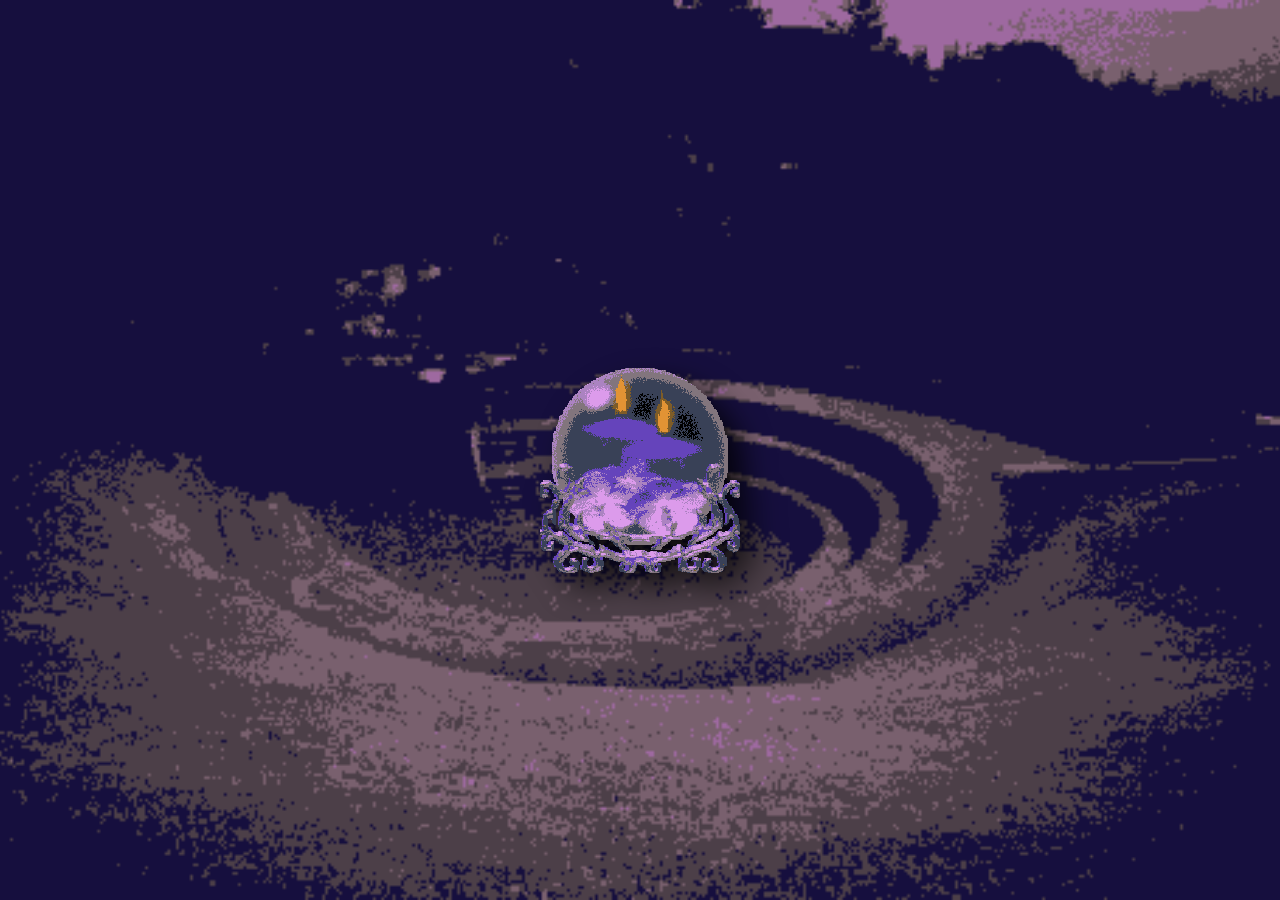
<file: index.html>
<!DOCTYPE html>
<html lang="en">
	<head>
		<meta charset="UTF-8">
		<meta name="viewport" content="width=device-width, initial-scale=1">
		<title>do it</title>
		<link rel="stylesheet" href="./style.css">
		<link href='https://fonts.googleapis.com/css?family=Jacquard 24' rel='stylesheet'>
	</head>


	<body class="page-candle">
				<div class="hover-box center-image">
  					<img src="images/candle-1-dreamcore.gif" alt="Candle">
				 	<p class="hover-text"><a class="flash-link" href="./begin.html">blow the candle</a></p>
				</div>

				<div class="white-flash"></div>

					<audio id="bg-music" src="sounds/sppoky.mp3" loop></audio>
					<script src="./script.js"></script>
	</body>
</html>
</file>
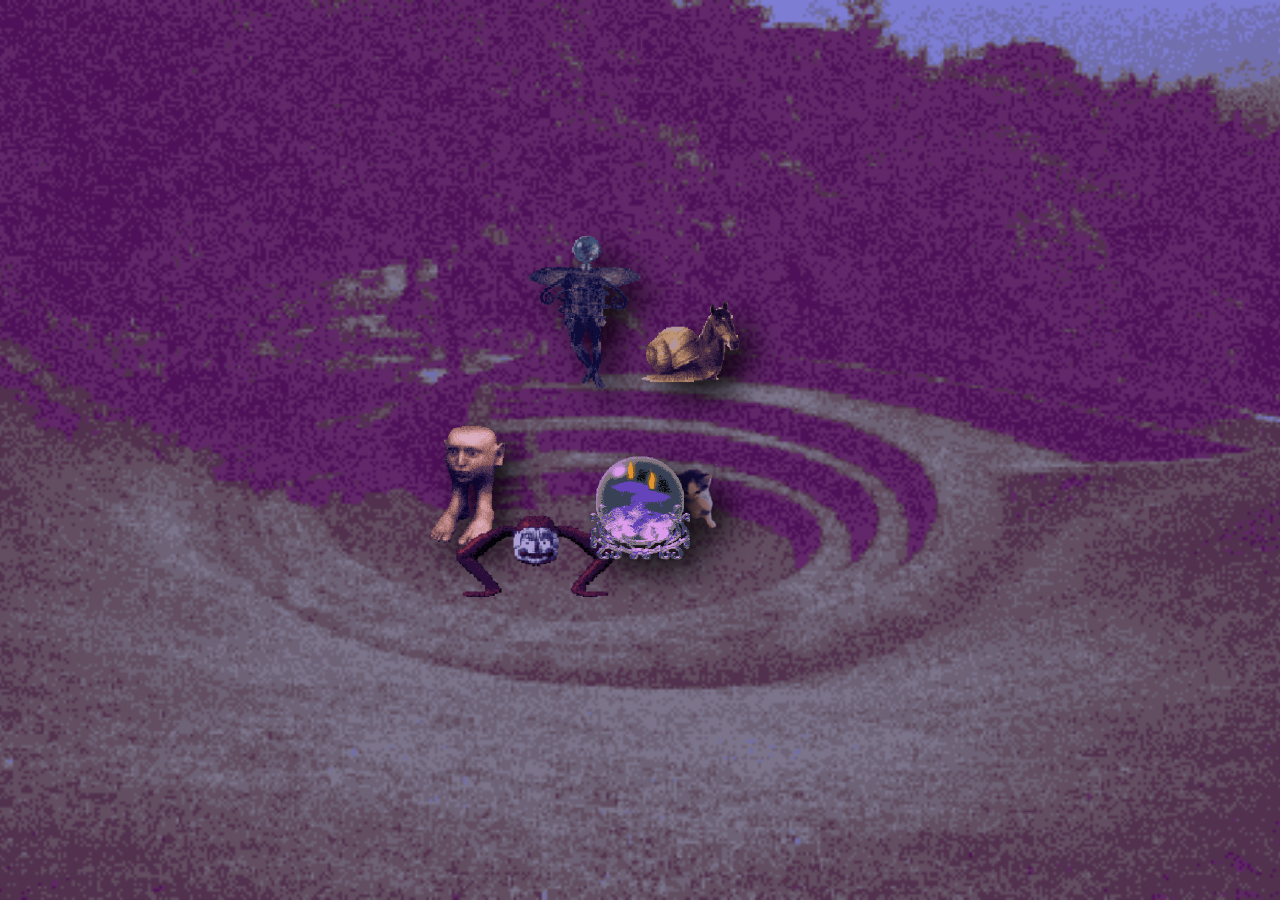
<file: begin.html>
<!DOCTYPE html>
<html lang="en">
	<head>
		<meta charset="UTF-8">
		<meta name="viewport" content="width=device-width, initial-scale=1">
		<title>sacrifice ?</title>
		<link rel="stylesheet" href="./style.css">
		<link href='https://fonts.googleapis.com/css?family=Jacquard 24' rel='stylesheet'>
	</head>

	<body>

			<body class="page-sacrifice page-begin">

				<div class="stage">

					
					<img class="stage-item" src="images/feet-dude-dreamcore.gif" alt="Feet dude"
						data-melt="images/pills-benadryl-dreamcore.gif"
						data-melt-width="30%"
						style="left: 36%; top: 54%; width: 8%; filter: drop-shadow(15px 15px 15px rgba(0, 0, 0, 0.8));">

				<div class="talker stage-item" data-melt="images/"
						data-melt-width="15%"
						style="left: 42%; top: 60%; width: 13%;">
				<div class="bubble"></div>
					<img src="images/fnaf-cursed-dreamcore.gif" alt="Cursed character">
				</div>

					<img class="stage-item" src="images/colin-raff-grotesque-1-dreamcore.gif" alt="Grotesque"
						data-melt="images/NEW-3.gif"
						style="left: 45%; top: 35%; width: 10%; filter: drop-shadow(15px 15px 15px rgba(0, 0, 0, 0.8));">

					<img class="stage-item" src="images/ya-me-vi-danza-dreamcore.gif" alt="Dancer"
						data-melt="images/benadryl-drugs-dreamcore.gif"
						data-melt-width="20%"
						style="left: 54%; top: 55%; width: 5%; filter: drop-shadow(15px 15px 15px rgba(0, 0, 0, 0.8));">

					<img class="stage-item" src="images/horse-slug-horse-dreamcore.gif" alt="Horse"
						data-melt="images/so-dreamcore.gif"
						data-melt-width="35%"
						style="left: 54%; top: 38%; width: 10%; filter: drop-shadow(15px 15px 15px rgba(0, 0, 0, 0.8));">

					<img class="stage-item sacrifice-thing" src="images/imma-get-ya-animated.gif" alt="Imma get ya"
						style="left: -15%; top: 60%; width: 30%; rotate: 200deg; filter: drop-shadow(15px 15px 15px rgba(0, 0, 0, 0.8));">

					<img class="stage-item sacrifice-thing" src="images/imma-get-ya-animated.gif" alt="Imma get ya"
						style="left: 55%; top: 70%; width: 30%; rotate: 160deg; filter: drop-shadow(15px 15px 15px rgba(0, 0, 0, 0.8));">
  				</div>

				<div class="center-candle vanish-thing">
					<img src="images/candle-1-dreamcore.gif" alt="Candle" style="width: 50%;">
				</div>

		<audio id="bg-music" src="sounds/choir.mp3" loop></audio>
		<div class="white-flash"></div>
		<script src="./script.js"></script>

	</body>
</html>
</file>
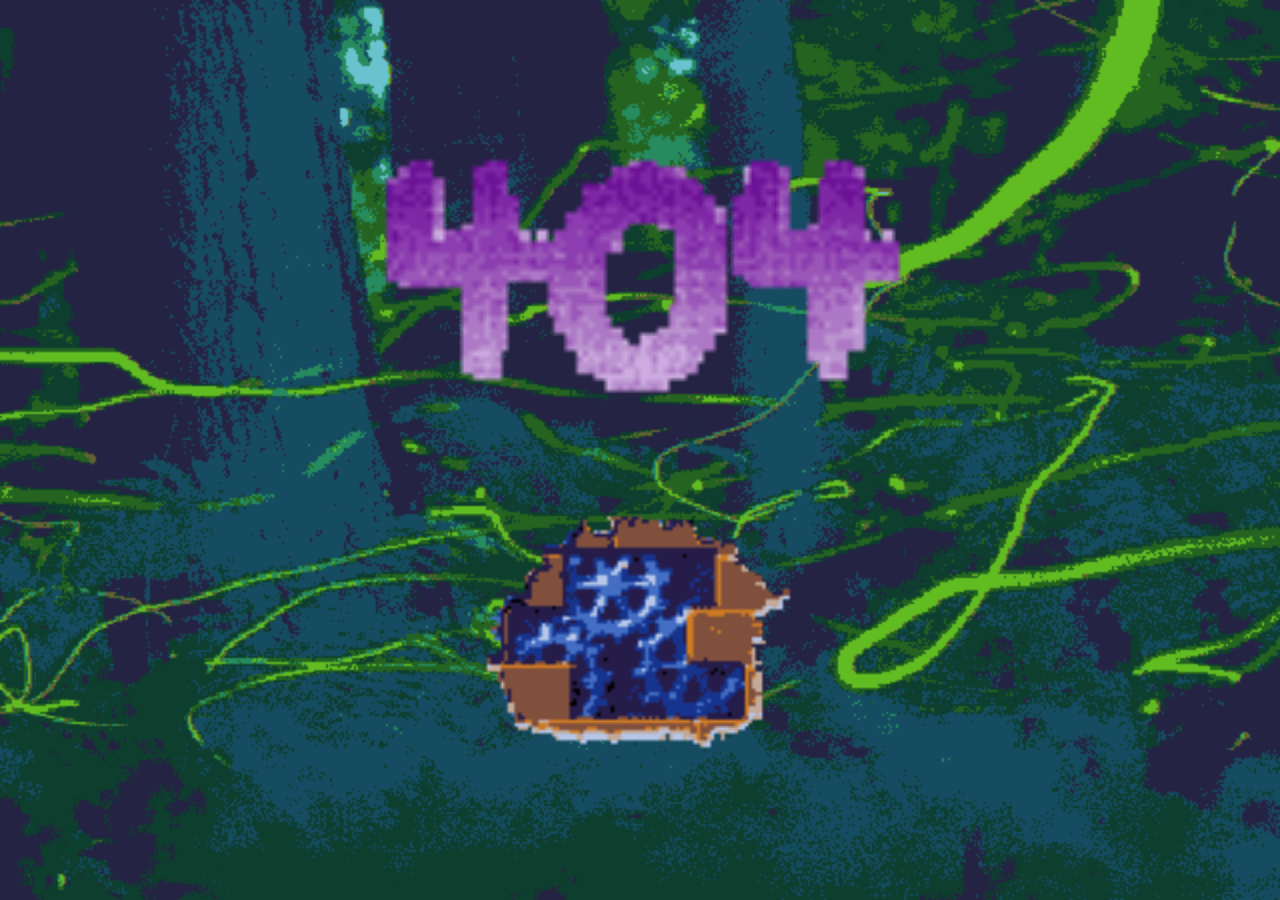
<file: bridge.html>
<!DOCTYPE html>
<html lang="en">
	<head>
		<meta charset="UTF-8">
		<meta name="viewport" content="width=device-width, initial-scale=1">
		<meta http-equiv="refresh" content="3; url=./ground.html">
		<title>sky</title>
		<link rel="stylesheet" href="./style.css">
        <link href='https://fonts.googleapis.com/css?family=Jacquard 24' rel='stylesheet'>
	</head>
	<body class="page-expiate">

	<img src="images/404.gif" alt="error"
	    style="position: fixed;
    	top: 30%; left: 50%; transform: translate(-50%, -50%);
    	width: 45%; cursor: pointer">

	<img src="images/engrenage.gif" alt="error"
	    style="position: fixed;
    	top: 70%; left: 50%; transform: translate(-50%, -50%);
    	width: 25%; cursor: pointer">

    <audio id="bg-music" src="sounds/danse-macabre-by-saint-saens-165958.mp3" loop></audio>
	<script src="./script.js"></script>

</body>
</html>
</file>
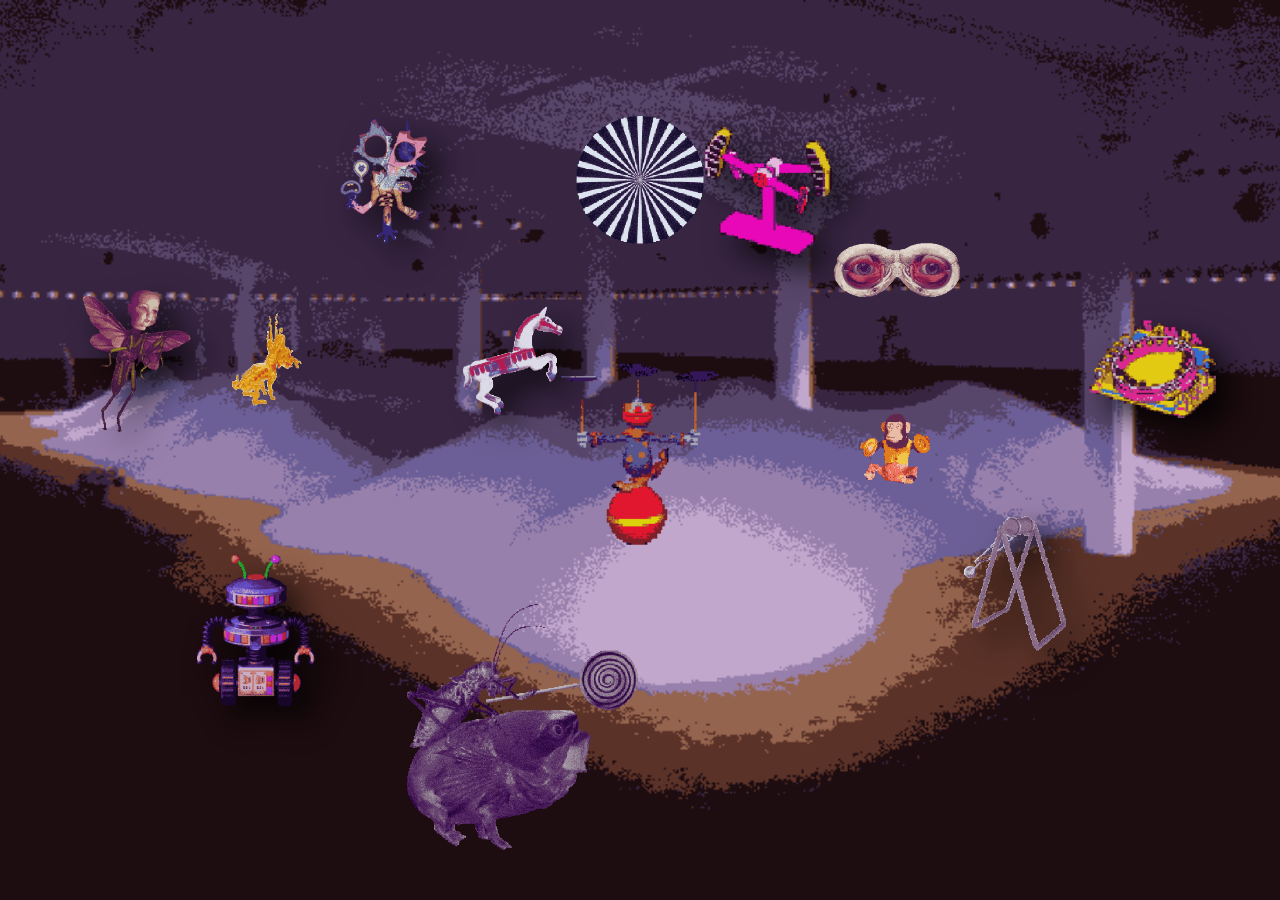
<file: funfair.html>
<!DOCTYPE html>
<html lang="en">
	<head>
		<meta charset="UTF-8">
		<meta name="viewport" content="width=device-width, initial-scale=1">
		<title>have some fun</title>
		<link rel="stylesheet" href="./style.css">
        <link href='https://fonts.googleapis.com/css?family=Jacquard 24' rel='stylesheet'>
	</head>
	<body class="page-funfair">

        <div class="hover-box">

  				<img src="images/funfair/carrousel-horse.gif" alt="Horse Carrousel"
					style="position: fixed; 
					top: 40%; left: 40%; transform: translate(-50%, -50%);
					width: 10%;
					filter: drop-shadow(15px 15px 15px rgba(0, 0, 0, 0.8));">

				<img src="images/funfair/attraction1.gif" alt="attraction"
					style="position: fixed; 
					top: 20%; left: 60%; transform: translate(-50%, -50%);
					width: 10%;
					filter: drop-shadow(15px 15px 15px rgba(0, 0, 0, 0.8));">

				<img src="images/funfair/attraction2.gif" alt="Banana"
					style="position: fixed; 
					top: 40%; left: 90%; transform: translate(-50%, -50%);
					width: 10%;
					filter: drop-shadow(15px 15px 15px rgba(0, 0, 0, 0.8));">

				<img src="images/funfair/babyfairycreepy.gif" alt="Banana"
					style="position: fixed; 
					top: 40%; left: 10%; transform: translate(-50%, -50%);
					width: 10%;
					filter: drop-shadow(15px 15px 15px rgba(0, 0, 0, 0.8));">

				<img src="images/funfair/candy-cadet.gif" alt="Robot"
					style="position: fixed; 
					top: 70%; left: 20%; transform: translate(-50%, -50%);
					width: 10%;
					filter: drop-shadow(15px 15px 15px rgba(0, 0, 0, 0.8));">

                <img src="images/funfair/candyboy.gif" alt="Robot"
					style="position: fixed; 
					top: 80%; left: 40%; transform: translate(-50%, -50%);
					width: 20%;">

                <img src="images/funfair/clown.gif" alt="Robot"
					style="position: fixed; 
					top: 50%; left: 50%; transform: translate(-50%, -50%);
					width: 15%;">

                <img src="images/funfair/illusion.gif" alt="Robot"
					style="position: fixed; 
					top: 20%; left: 50%; transform: translate(-50%, -50%);
					width: 10%;">

                <img src="images/funfair/monkey.gif" alt="Robot"
					style="position: fixed; 
					top: 50%; left: 70%; transform: translate(-50%, -50%);
					width: 20%;">

                <img src="images/funfair/trophy.gif" alt="Robot"
					style="position: fixed; 
					top: 40%; left: 20%; transform: translate(-50%, -50%);
					width: 10%;">

              <a class="flash-link" href="./mirror.html">
	            <img src="images/funfair/pairofeyes.gif" alt="eyes"
		            style="position: fixed;
		            top: 30%; left: 70%; transform: translate(-50%, -50%);
		             width: 10%;">
            </a>

				<img class="melt-click locked" src="images/funfair/wisegame.gif" alt="Wise game"
	            data-melt-into="images/funfair/overstimulated.gif"
	            data-melt-width="60%"
	            data-melt-top="50%"
	            data-melt-left="50%"
	            data-go="./ground.html"
	            style="position: fixed;
	            top: 60%; left: 80%; transform: translate(-50%, -50%);
	            width: 20%;
	            filter: drop-shadow(15px 15px 15px rgba(0, 0, 0, 0.8));">

					<div class="talker" data-lines="have some fun|but no too much|you have to be wise|to get out of hell|um I mean...|out of here"
						style="position: fixed; top: 20%; left: 30%; transform: translate(-50%, -50%); width: 10%;">
						<div class="bubble"></div>
							<img src="images/funfair/monster.gif" alt="Sunflower"
								style="filter: drop-shadow(15px 15px 15px rgba(0, 0, 0, 0.8));">
						</div>
	
    <audio id="bg-music" src="sounds/circus-di-warrnambool.mp3" loop></audio>
	<div class="white-flash"></div>
    <script src="./script.js"></script>

</body>
</html>
</file>
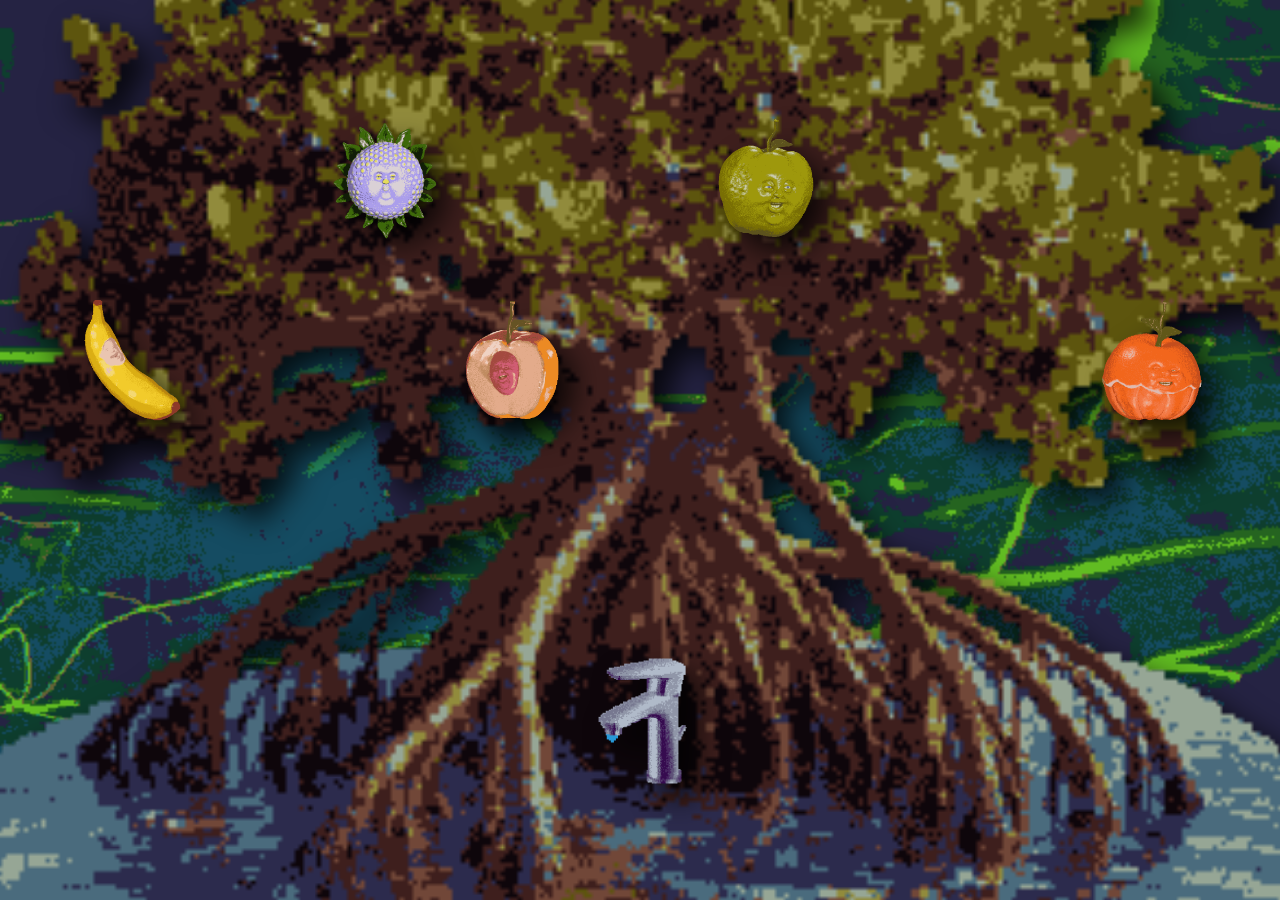
<file: garden.html>
<!DOCTYPE html>
<html lang="en">
	<head>
		<meta charset="UTF-8">
		<meta name="viewport" content="width=device-width, initial-scale=1">
		<title>grow a little</title>
		<link rel="stylesheet" href="./style.css">
		<link href='https://fonts.googleapis.com/css?family=Jacquard 24' rel='stylesheet'>
	</head>


	<body class="page-garden">
				<div class="hover-box">

					<img src="images/giphy-9-dreamcore.gif" alt="Banana"
					style="position: fixed; 
					top: 40%; left: 50%; transform: translate(-50%, -50%);
					width: 140%;
					filter: drop-shadow(15px 15px 15px rgba(0, 0, 0, 0.8));">

  				<img src="images/peach.gif" alt="Banana"
					style="position: fixed; 
					top: 40%; left: 40%; transform: translate(-50%, -50%);
					width: 10%;
					filter: drop-shadow(15px 15px 15px rgba(0, 0, 0, 0.8));">

				<img src="images/apple.gif" alt="Banana"
					style="position: fixed; 
					top: 20%; left: 60%; transform: translate(-50%, -50%);
					width: 10%;
					filter: drop-shadow(15px 15px 15px rgba(0, 0, 0, 0.8));">

				<img src="images/clementine.gif" alt="Banana"
					style="position: fixed; 
					top: 40%; left: 90%; transform: translate(-50%, -50%);
					width: 10%;
					filter: drop-shadow(15px 15px 15px rgba(0, 0, 0, 0.8));">

				<img src="images/banana.gif" alt="Banana"
					style="position: fixed; 
					top: 40%; left: 10%; transform: translate(-50%, -50%);
					width: 10%;
					filter: drop-shadow(15px 15px 15px rgba(0, 0, 0, 0.8));">

				<img class="melt-click" src="images/faucet.gif" alt="Faucet"
					data-melt-into="images/takecare.gif"
					data-melt-width="60%"
					data-melt-top="50%"
					data-melt-left="50%"
					data-go="./ground.html"
					style="position: fixed;
					top: 95%; left: 50%; transform: translate(-50%, -50%);
					width: 10%; cursor: pointer;
					filter: drop-shadow(15px 15px 15px rgba(0, 0, 0, 0.8));">

					<div class="talker" data-lines="welcome|to the GMO tree|now water me"
						style="position: fixed; top: 20%; left: 30%; transform: translate(-50%, -50%); width: 10%;">
						<div class="bubble"></div>
							<img src="images/fleur-soleil.gif" alt="Sunflower"
								style="filter: drop-shadow(15px 15px 15px rgba(0, 0, 0, 0.8));">
						</div>

				<div class="white-flash"></div>

					<audio id="bg-music" src="sounds/twilight-reverie-249197.mp3" loop></audio>
					<script src="./script.js"></script>
	</body>
</html>
</file>
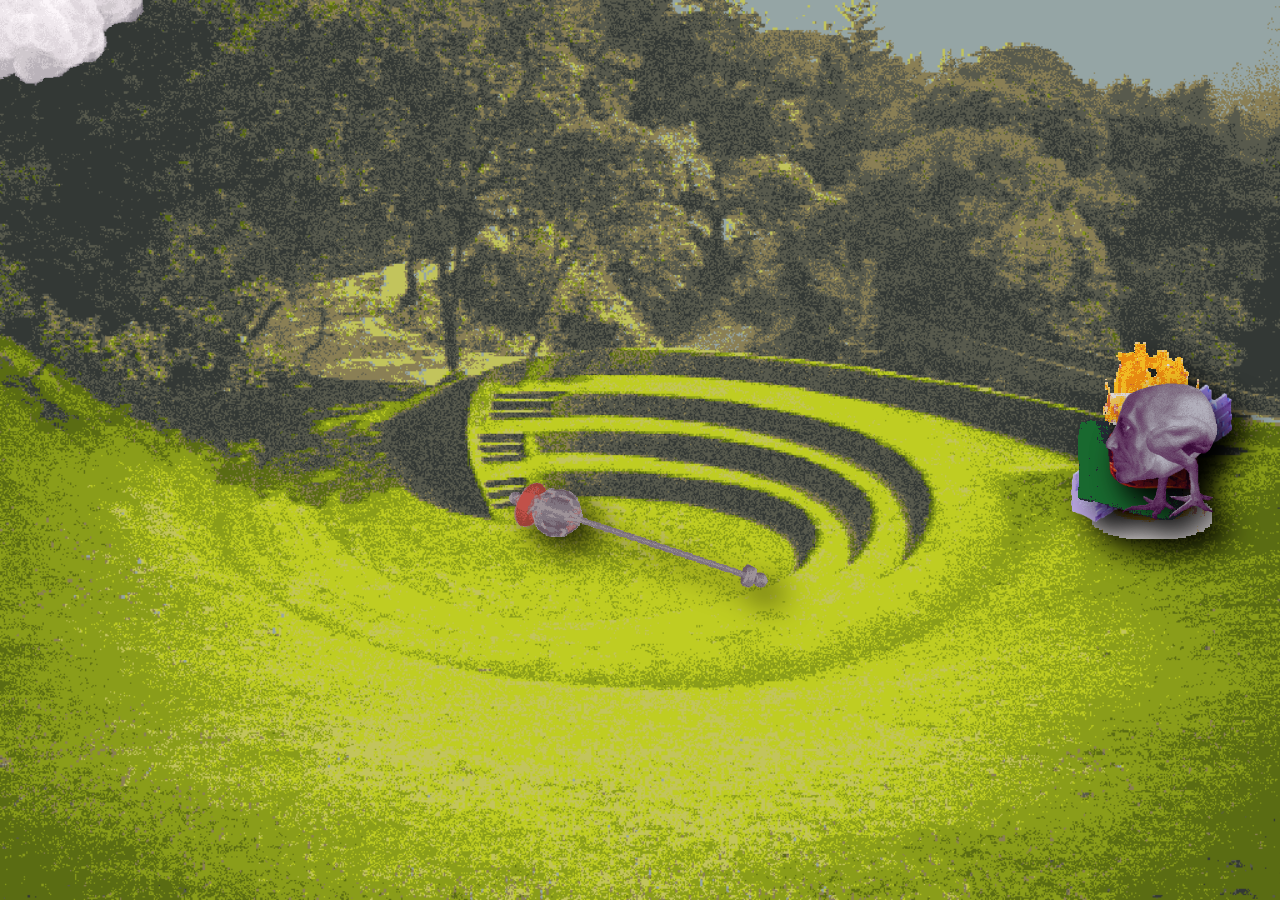
<file: ground.html>
<!DOCTYPE html>
<html lang="en">
	<head>
		<meta charset="UTF-8">
		<meta name="viewport" content="width=device-width, initial-scale=1">
		<title>morning</title>
		<link rel="stylesheet" href="./style.css">
		<link href='https://fonts.googleapis.com/css?family=Jacquard 24' rel='stylesheet'>

		<style>
 		/* body {
   		margin: 0;
   		background: #111;
  		}

  } */
	</style>
	</head>


	<body>
		<body class="page-ground">
				<div class="talker hover-box center-image" data-lines="it looks like you've triggered|a time loop...">
				<div class="bubble"></div>
				<img src="images/giphy-8-dreamcore.gif" alt="Eye" style="width: clamp(300px, 40vw, 200px);">
				</div>



		<div class="scene">
    		<div class="item">
					<a href="./sky.html">
						<img class="littleimage" src="images/densecloud-dreamcore.gif" alt="Cloud">
					</a>
				</div>

    		<div class="item">
					<a href="./funfair.html">
						<img src="images/carrousel.gif" alt="Fun Fair"
						style="width: 100%; filter: drop-shadow(15px 15px 15px rgba(0, 0, 0, 0.8));">
					</a>
				</div>
    		<div class="item">
				<a href="./bridge.html">
					<img src="images/giphy-1-dreamcore.gif" alt="Bridge"
						style="width: 40%; filter: drop-shadow(15px 15px 15px rgba(0, 0, 0, 0.8));">
				</a>
			</div>
    				<div class="item">
			<a href="./garden.html">
				<img src="images/grasscut-dreamcore.gif" alt="Grass cut"
				style="width: 100%; filter: drop-shadow(15px 15px 15px rgba(0, 0, 0, 0.8));">
			</a>
		</div>

		<div class="item">
			<a href="./expiate.html">
				<img src="images/candle-light-dreamcore.gif" alt="CandleRed"
				style="width: 40%; filter: drop-shadow(15px 15px 15px rgba(0, 0, 0, 0.8));">
			</a>
		</div>

		<div class="item">
			<a href="./cuckoo.html">
				<img src="images/walkinghead.gif" alt="Walking Head"
				style="width: 30%; filter: drop-shadow(15px 15px 15px rgba(0, 0, 0, 0.8));">
			</a>
		</div>
	</div>   <!-- closes .scene -->
				
		<audio id="bg-music" src="sounds/twilight-reverie-249197.mp3" loop></audio>
		<script src="./script.js"></script>
	</body>
</html>
</file>
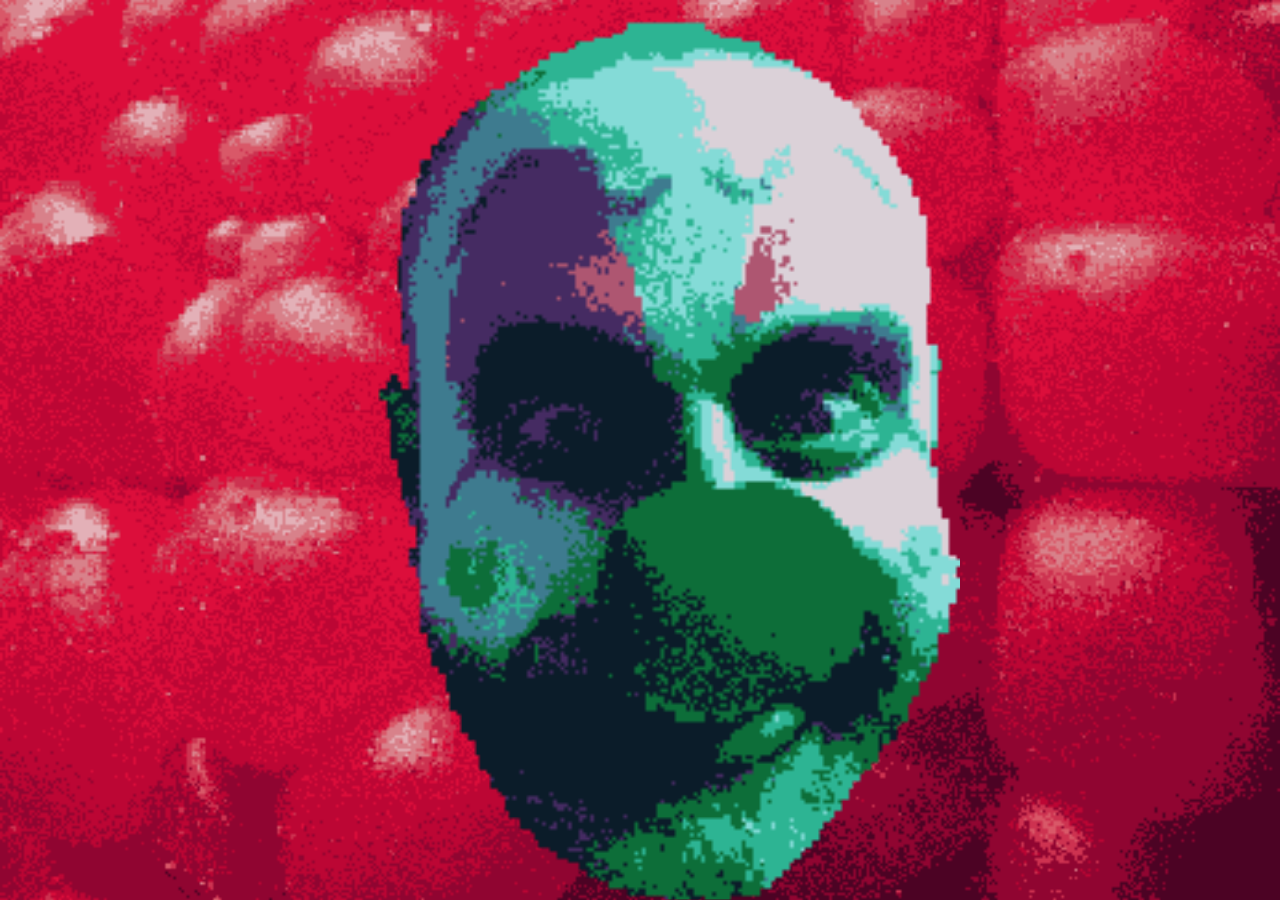
<file: mirror.html>
<!DOCTYPE html>
<html lang="en">
	<head>
		<meta charset="UTF-8">
		<meta name="viewport" content="width=device-width, initial-scale=1">
		<title>mirror</title>
		<link rel="stylesheet" href="./style.css">
        <link href='https://fonts.googleapis.com/css?family=Jacquard 24' rel='stylesheet'>
	</head>
	<body class="page-mirror">

        <img class="melt-click" src="images/funfair/benmonster.gif" alt="Ben monster"
            data-melt-into="images/funfair/smile-creepy.gif"
            data-melt-link="./funfair.html"
            style="position: fixed;
            top: 50%; left: 50%; transform: translate(-50%, -50%);
            width: 50%;">

    <audio id="bg-music" src="sounds/danse-macabre-by-saint-saens-165958.mp3" loop></audio>
	<script src="./script.js"></script>

</body>
</html>
</file>
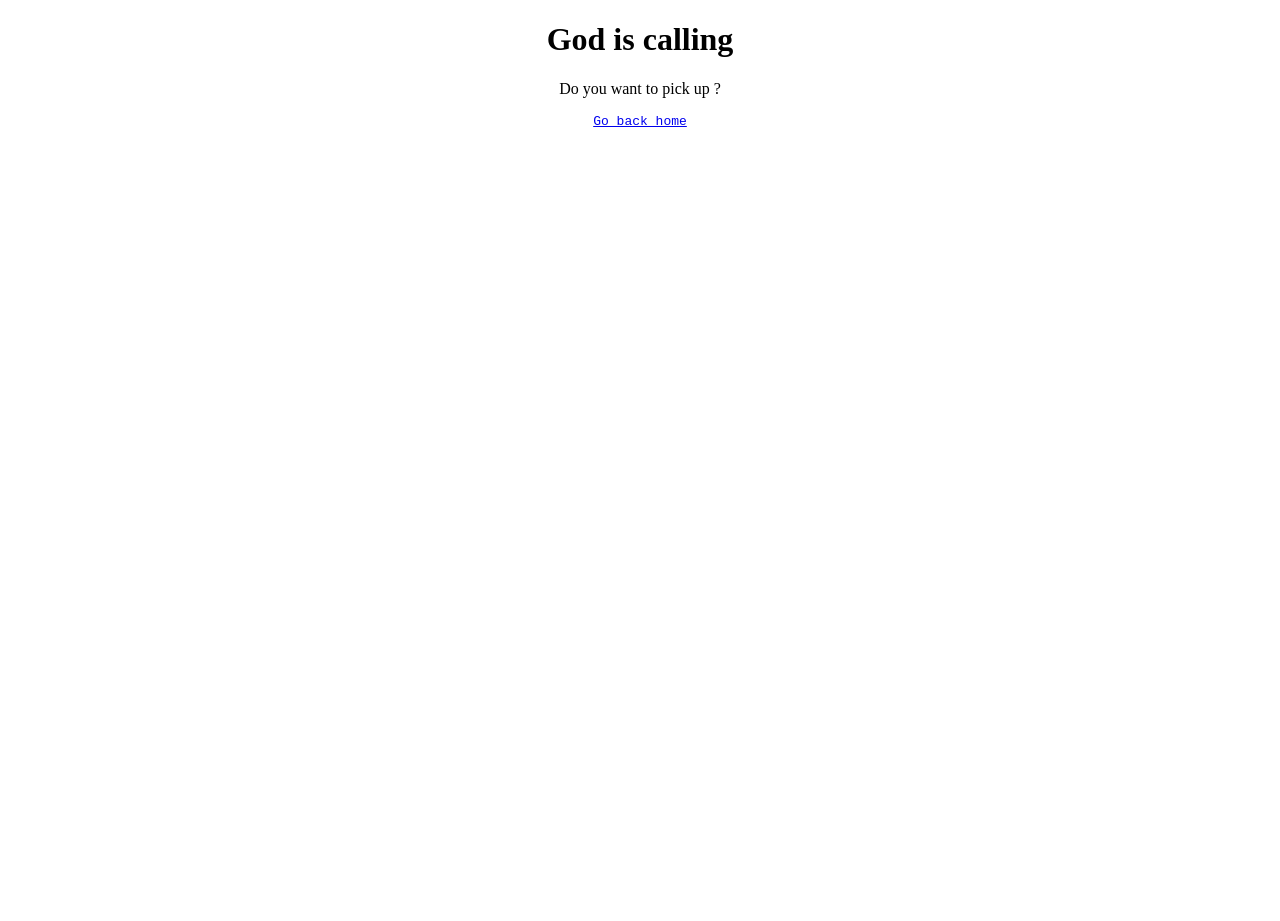
<file: page-2.html>
<!DOCTYPE html>
<html lang="en">
	<head>
		<meta charset="UTF-8">
		<meta name="viewport" content="width=device-width, initial-scale=1">
		<title>Page 2!!!</title>
		<link rel="stylesheet" href="./style.css">
	</head>
	<body>

		<main>
			<center>
				<h1>God is calling</h1>
				<p>Do you want to pick up ?</p>
			</center>

			<!-- This is a relative link. It links to another page in the website using a path relative to its own position in the folder structure -->
			<pre><a href="./index.html">Go back home</a></pre>

		</main>

		<script src="./script.js"></script>

	</body>
</html>
</file>
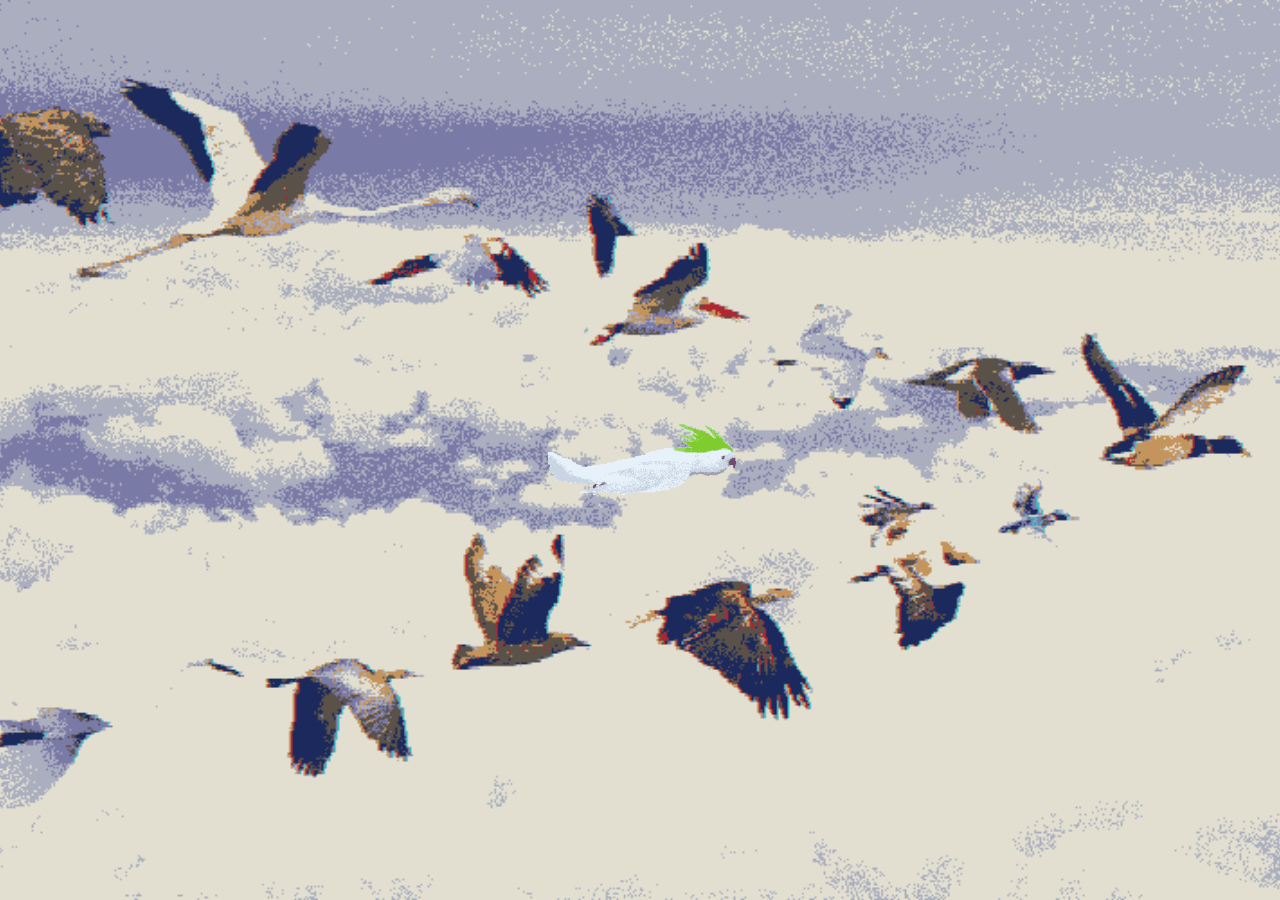
<file: sky.html>
<!DOCTYPE html>
<html lang="en">
	<head>
		<meta charset="UTF-8">
		<meta name="viewport" content="width=device-width, initial-scale=1">
		<title>sky</title>
		<link rel="stylesheet" href="./style.css">
        <link href='https://fonts.googleapis.com/css?family=Jacquard 24' rel='stylesheet'>
	</head>
	<body class="page-sky">

	<img id="bird" src="images/bird.gif" alt="Bird"
	    style="position: fixed;
    	top: 50%; left: 50%; transform: translate(-50%, -50%);
    	width: 15%; cursor: pointer;
    	transition: top 1.5s ease-in;">

    <img class="hidden-thing" src="images/shot.gif" alt="Shot"
	    style="position: fixed;
	    top: 50%; left: 50%; transform: translate(-50%, -50%);
	    width: 15%;">

    <p class="hidden-thing well-done">well done</p>

    <audio id="bg-music" src="sounds/danse-macabre-by-saint-saens-165958.mp3" loop></audio>
	<script src="./script.js"></script>

</body>
</html>
</file>
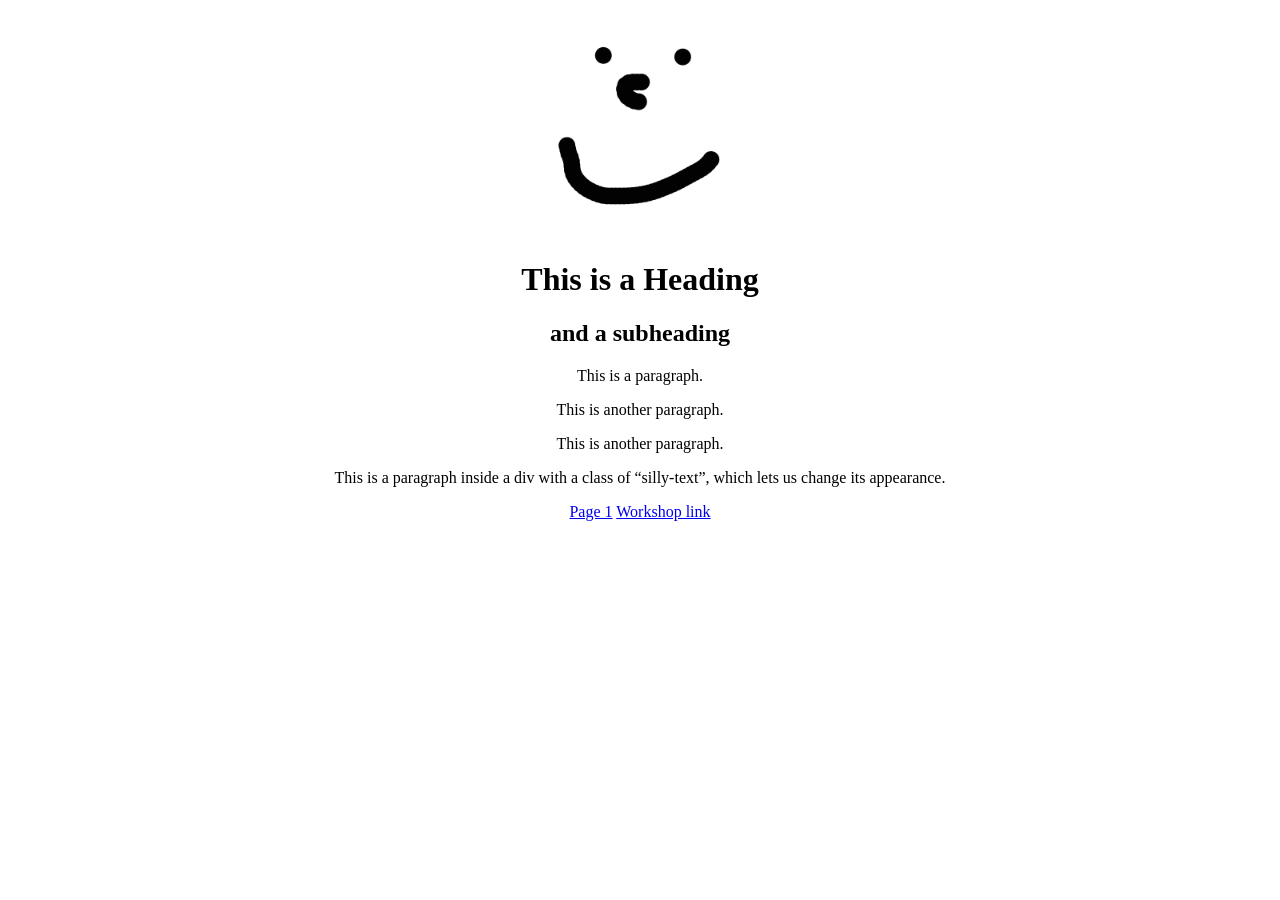
<file: template.html>
<!DOCTYPE HTMLa<!DOCTYPE html>
<html lang="en">
	<head>
		<meta charset="UTF-8">
		<meta name="viewport" content="width=device-width, initial-scale=1">
		<title>Website!!!</title>
		<link rel="stylesheet" href="./style.css">
	</head>
	<body>

		<!-- this is an image. It displays an image file saved in the website’s directory. -->
		<img src="./img.png" alt="A smiley face" style="width: 240px;">

		<main>
			<h1>This is a Heading</h1>
			<h2>and a subheading</h2>
			<p>This is a paragraph.</p>
			<p>This is another paragraph.</p>
			<p>This is another paragraph.</p>

			<!-- this is a comment! you can see it in the code but the browser won’t show it on the website. -->

			<div class="silly-text">
				<p>This is a paragraph inside a div with a class of “silly-text”, which lets us change its appearance.</p>
			</div>

			<!-- This is a relative link. It links to another page in the website using a path relative to its own position in the folder structure -->
			<a href="./page-1.html">Page 1</a>

			<!-- This is an absolute link. Following this path from anywhere on the internet will take you to the same place -->
			<a href="https://forever-online-together-online.netlify.app/" target="_blank">Workshop link</a>
		</main>

		<script src="./script.js"></script>

	</body>
</html>
</file>
<file: style.css>
html, body {
  margin: 0;
  padding: 0;
  min-height: 100vh;
}

body {
	background-size: cover;      /* l'image remplit tout l'écran sans se déformer */
	background-position: center;   /* on garde le centre de l'image visible */
	background-repeat: no-repeat;  /* l'image ne se répète pas */
	background-attachment: fixed;  /* optionnel : le fond reste fixe quand on scrolle */
}

.page-ground {
  background-image: url("images/grassspiral.png");
}

.page-sky {
  background-image: url("images/skybird-dreamcore.gif");
}

.page-candle {
  background-image: url("images/grassByDarkness.gif");
}

.page-sacrifice {
  background-image: url("images/grassByNight.gif");
}

.page-funfair {
  background-image: url("images/creepy-dreamcore.gif");
}

.page-entrepot {
  background-image: url("images/densecloud.gif");
}

.page-garden {
  background-image: url("images/garden.gif");
}

.page-expiate {
  background-image: url("images/garden.gif");
}

.page-mirror {
  background-image: url("images/funfair/bubble.gif");
}

* {
	box-sizing: border-box;
}

html,
body {
	margin: 0;
	text-align: center;
	padding: 0px;
}

.element-style {
	height: 100px;
	display: inline-flex;
}

.background {
	position:absolute;
	top:0px;
	left:0px;
	width:110vw;
	height:100vh;
	object-fit:cover;
	z-index:-1;
	cursor: not-allowed;
	pointer-events: none;

}

.centre-text {
	text-align: center;
}

.center-image {
  position: fixed;          /* or fixed: stays centered even when you scroll */
  top: 60%;
  left: 50%;
  transform: translate(-50%, -50%);
  height: 350px;
  filter: drop-shadow(15px 15px 15px rgba(0, 0, 0, 0.8));
}
.center-candle {
  position: fixed;          /* or fixed: stays centered even when you scroll */
  top: 70%;
  left: 50%;
  transform: translate(-50%, -50%);
  height: 350px;
  filter: drop-shadow(15px 15px 15px rgba(0, 0, 0, 0.8));
  z-index: 3;
}


.hover-box {
  display: inline-block;
}

.hover-text {
  position: fixed;
  top: 50%;
  left: 50%;
  transform: translate(-50%, -250%);
  /*transform: translate(-50%, -50%);*/
  margin: 0;
  color: #9f71e1;
  font-family: 'Jacquard 24';
  font-size: 40px;
  font-weight: 200;
  opacity: 0;                 /* hidden by default */
  transition: opacity 0.3s;
  pointer-events: auto;
  white-space: nowrap;     
}

.hover-text a {
  color: inherit;          /* uses the color of .hover-text (#9f71e1) */
  text-decoration: none;   /* removes the underline */
}

.hover-text a:hover {
  color: inherit;          /* color when the mouse is on it, change as you like */
}


.hover-box img {
  transition: filter 1s;     /* smooth fade, same speed as the text */
}

.hover-box:hover img {
  filter: brightness(0.2);       /* image turns completely black */
}


.hover-box:hover .hover-text {
  opacity: 1;                 /* appears on hover */
}

.littleimage {
	min-height: 150px;
	max-height: 200px;
	}


.stickyButtons {
  position: fixed;
  bottom: 20px;               
  left: 50%;                    
  transform: translateX(-50%);  
  font-family: 'Courier New', Courier, monospace;
}

.white-flash {
  position: fixed;
  inset: 0;                 /* covers the whole screen */
  background: rgb(149, 98, 10);
  z-index: 9999;            /* above everything */
  pointer-events: none;     /* doesn't block clicks */
  opacity: 0;
  animation: fromWhite 1s ease-out;   /* arriving: white → page */
}

.white-flash.on {
  animation: toWhite 1s ease-in forwards;  /* leaving: page → white */
}

@keyframes fromWhite {
  from { opacity: 1; }
  to   { opacity: 0; }
}

@keyframes toWhite {
  from { opacity: 0; }
  to   { opacity: 1; }
}

  		.scene {
    	position: relative;
    	width: 100vw;
    	height: 100vh;
  		}

  		.item {
   		position: absolute;
    	top: 0;
    	left: 0;

    	offset-path: ellipse(40% 35% at 50% 50%);
    	offset-rotate: 0deg;

    	animation: orbite 240s linear infinite;
		animation-direction: reverse;   /* turns the other way */
  		}

  		.item:nth-child(1) { animation-delay: 0s; }
  		.item:nth-child(2) { animation-delay: -40s; }
  		.item:nth-child(3) { animation-delay: -80s; }
  		.item:nth-child(4) { animation-delay: -120s; }
  		.item:nth-child(5) { animation-delay: -150s; }
  		.item:nth-child(6) { animation-delay: -200s; }

  		@keyframes orbite {
   		from { offset-distance: 0%; }
    	to   { offset-distance: 100%; }
  }

  .stage {
  position: fixed;
  top: 50%;
  left: 50%;
  transform: translate(-50%, -50%);
  z-index: 2;

  /* "cover" behavior: always at least as wide AND as tall as the screen */
  width: max(100vw, 100vh * 480 / 320);
  aspect-ratio: 480 / 320;

  background-size: 100% 100%;   /* the image exactly fills the box */
}

.stage-item {
  position: absolute;
  transform: translate(-50%, -50%);  /* left/top = the CENTER of the item */
}

.talker {
	position: absolute;
	cursor: pointer;          /* hand cursor = "you can click me" */
	z-index: 100;
}

.talker img {
	display: block;
	width: 100%;
}

.bubble {
	position: absolute;
	bottom: 100%;             /* just above the character */
	left: 50%;
	transform: translateX(-50%) scale(0.8);
	margin-bottom: 15px;

	background: rgba(146, 81, 145, 0.8);
	color: rgb(43, 11, 119);
	font-family: 'Jacquard 24';
	border: 3px solid rgb(43, 11, 119);
	border-radius: 20px;

	width: 18vw;
	font-size: 2vw;
	padding: 0.8vw 1.2vw;

	opacity: 0;               /* hidden by default */
	transition: opacity 0.2s, transform 0.2s;
	pointer-events: none;
}

/* the little tail pointing at the character */
.bubble::after {
	content: "";
	position: absolute;
	top: 100%;
	left: 50%;
	transform: translateX(-50%);
	border: 12px solid transparent;
	border-top-color: rgb(43, 11, 119);
}

/* when visible */
.bubble.show {
	opacity: 1;
	transform: translateX(-50%) scale(1);   /* small "pop" */
}

.sacrifice-thing {
	opacity: 0;
	pointer-events: none;
	transition: opacity 1.5s;
}

.sacrifice-thing.appear {
	opacity: 1;
	pointer-events: auto;
}

/* the old one melts */
.melt-out {
	transform-origin: top center;   /* stretches downward, like dripping */
	pointer-events: none;
	animation: meltOut 3s ease-in forwards;
}

@keyframes meltOut {
	0%   { scale: 1 1;      opacity: 1;   filter: blur(0)    hue-rotate(0deg); }
	60%  { scale: 1.05 1.5; opacity: 0.8; filter: blur(2px)  hue-rotate(90deg); }
	100% { scale: 1.1 2.5;  opacity: 0;   filter: blur(10px) hue-rotate(180deg); }
}

/* the new one grows back in its place */
.melt-in {
	transform-origin: bottom center;   /* rises from the ground, like it's forming from the puddle */
	animation: meltIn 3s ease-out forwards;
}

@keyframes meltIn {
	0%   { scale: 1.1 0.3; opacity: 0; filter: blur(10px) hue-rotate(180deg); }
	40%  { scale: 1.05 0.7; opacity: 0.6; filter: blur(4px) hue-rotate(90deg); }
	100% { scale: 1 1;     opacity: 1; filter: blur(0) hue-rotate(0deg) drop-shadow(15px 15px 15px rgba(0, 0, 0, 0.8)); }
}

.vanish-thing {
	transition: opacity 0.5s;
}

.vanish-thing.gone {
	opacity: 0;
	pointer-events: none;
}

/* hidden until something is clicked */
.hidden-thing {
	opacity: 0;
	pointer-events: none;
	transition: opacity 0.5s;
}

.hidden-thing.appear {
	opacity: 1;
}

.well-done {
	position: fixed;
	top: 50%;
	left: 50%;
	transform: translate(-50%, -50%);
	white-space: nowrap;
	margin: 0;
	color: #9f71e1;
	font-family: 'Jacquard 24';
	font-size: 100px;
	font-weight: 200;
	text-shadow: 0 0 30px black, 0 0 40px black, 0 0 50px black;   /* black glow behind the letters */
}

/* clickable melt images: hand cursor, except while locked */
.melt-click {
	cursor: pointer;
}

.melt-click.locked {
	cursor: default;
}
</file>
